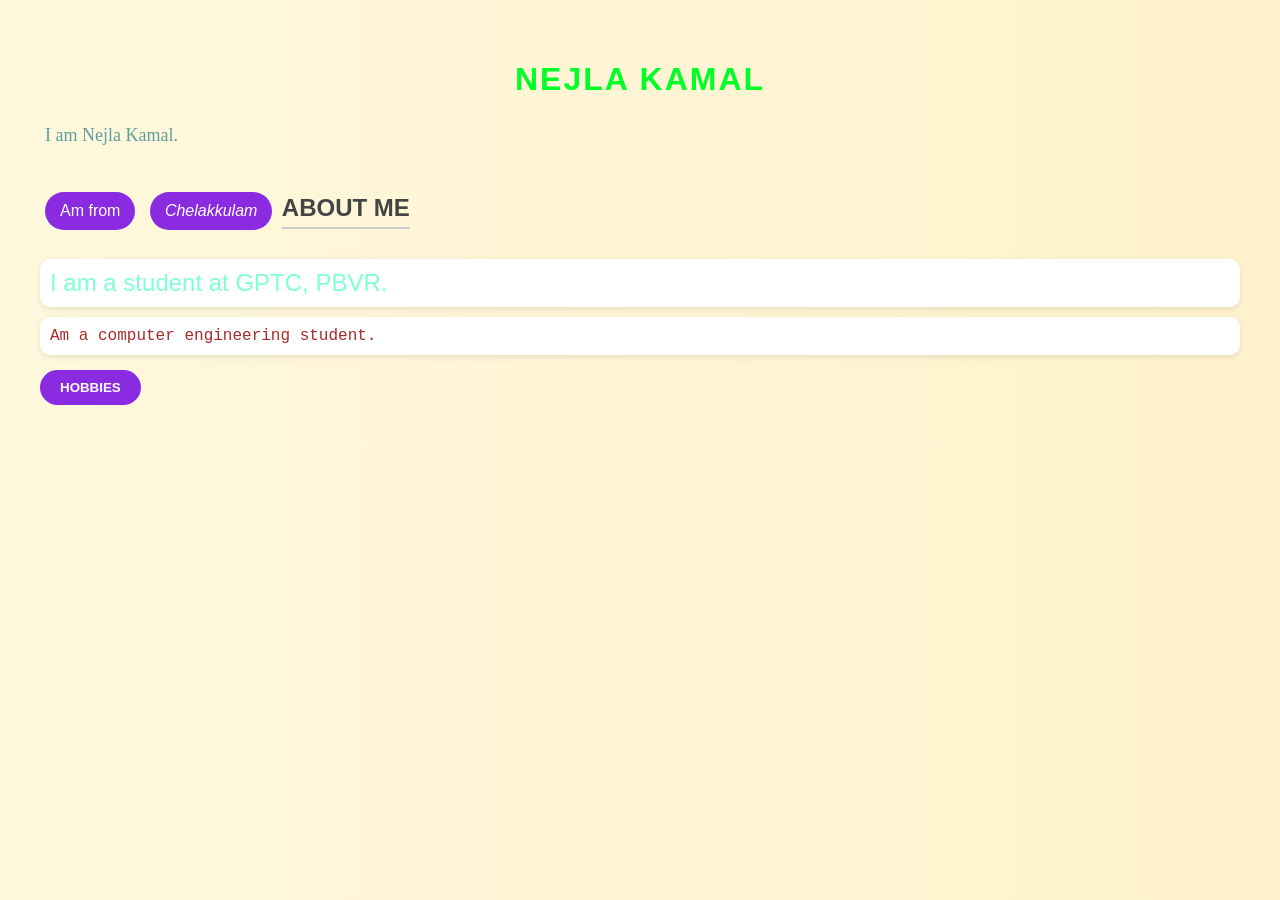
<file: index.html>
<!DOCTYPE html>
<html>
<head>
    <title>ABOUT ME</title>

    <style>
        body{
            background: linear-gradient(to right, #fff8dc, #fff2cc);
            margin: 20px;
            padding: 20px;
            font-family: Arial, Helvetica, sans-serif;
        }

        h1{
            text-align: center;
            letter-spacing: 2px;
        }

        h2{
            margin-top: 25px;
            color: #444;
            border-bottom: 2px solid #ccc;
            display: inline-block;
            padding-bottom: 5px;
        }

        p{
            color: cadetblue;
            font-size: large;
            font-weight: 200;
            font-family: fantasy;
            margin-top: 10px;
            padding: 5px;
        }

        span{
            background-color: blueviolet;
            color: white;
            padding: 10px 15px;
            margin: 5px;
            border-radius: 20px;
            display: inline-block;
        }

        div{
            margin-top: 10px;
            padding: 10px;
            background-color: #ffffff;
            border-radius: 10px;
            box-shadow: 0px 2px 6px rgba(0,0,0,0.1);
        }

        ul{
            margin-top: 10px;
            padding-left: 30px;
        }

        table{
            background-color: lightgray;
            margin-top: 20px;
            padding: 10px;
            border-radius: 8px;
        }

        img{
            margin-top: 15px;
            padding: 5px;
            border-radius: 10px;
        }

        button{
            margin-top: 15px;
            padding: 10px 20px;
            background-color: blueviolet;
            color: white;
            border: none;
            border-radius: 20px;
            cursor: pointer;
            font-weight: bold;
        }

        button:hover{
            background-color: rgb(84, 219, 149);
        }
    </style>
</head>

<body>

    <h1 style="color: rgb(0, 255, 38);">NEJLA KAMAL</h1>

    <p>I am Nejla Kamal.</p>

    <span>Am from</span>
    <span><i>Chelakkulam</i></span>

    <h2>ABOUT ME</h2>

    <div style="color: aquamarine; font-size: x-large;">
        I am a student at GPTC, PBVR.
    </div>

    <div style="color: brown; font-family: 'Courier New', Courier, monospace;">
        Am a computer engineering student.
    </div>

    <a href="hobbies.html">
        <button>HOBBIES</button>
    </a>

</body>
</html>
</file>
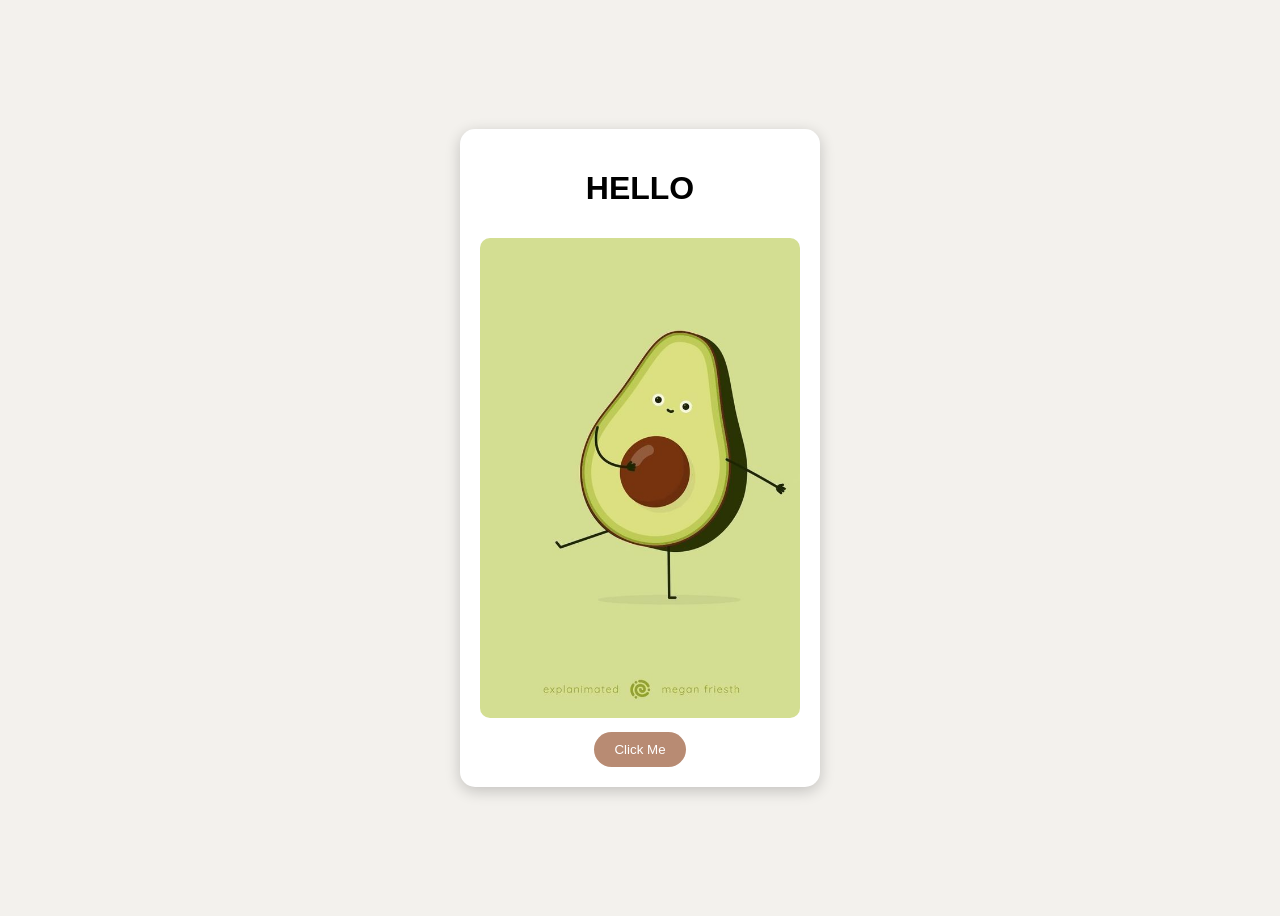
<file: card.html>
<!DOCTYPE html>
<html lang="en">
<head>
<meta charset="UTF-8">
<meta name="viewport" content="width=device-width, initial-scale=1.0">
<title>card</title>
<link rel="stylesheet" href="stylee.css">
</head>

<body>

<div class="card">
    <h1>HELLO</h1>

    <img src="avocado.jpg" alt="hello">

    <a href="index.html">
        <button>Click Me</button>
    </a>
</div>

</body>
</html>
</file>
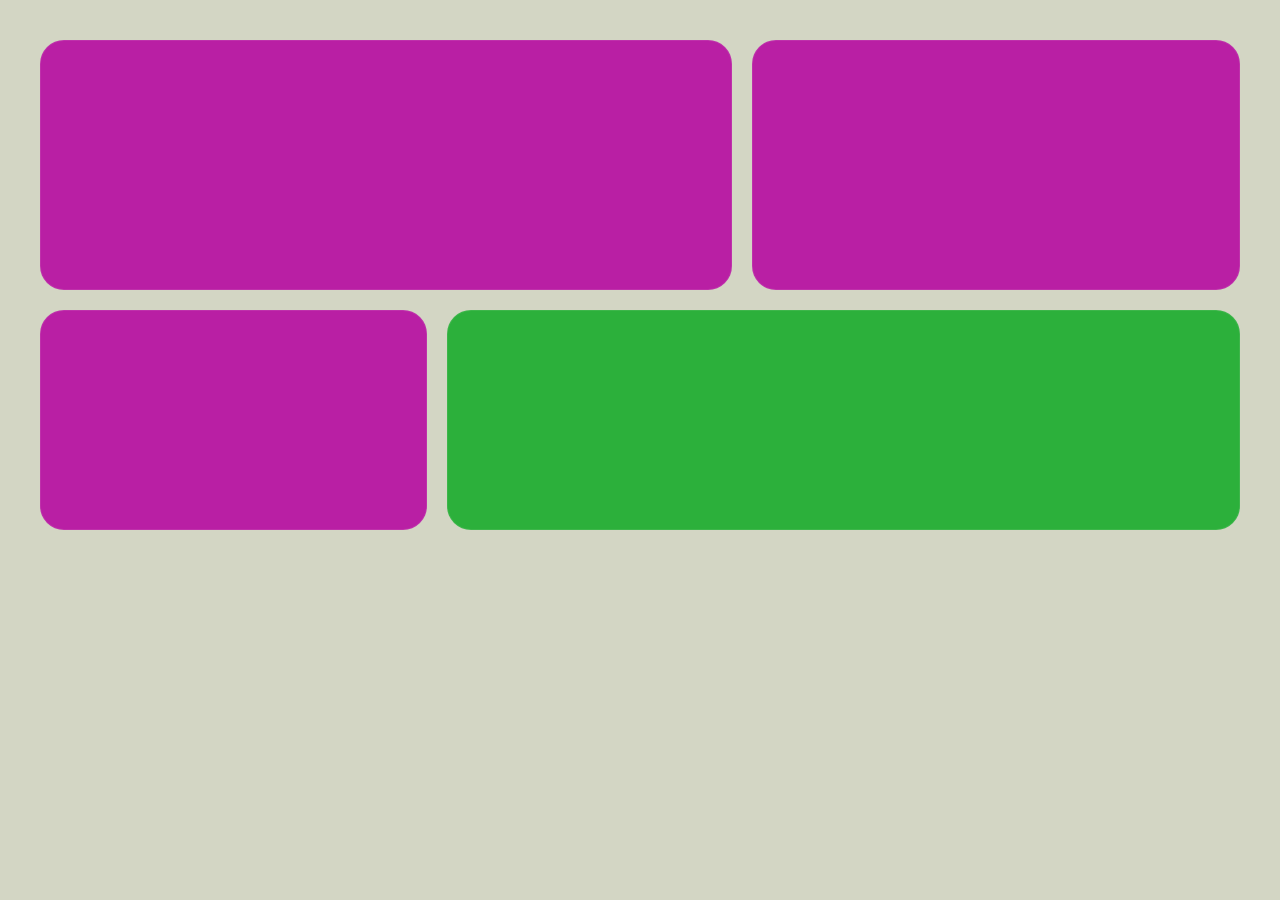
<file: grid.html>
<!DOCTYPE html>
<html lang="en">
<head>
  <meta charset="UTF-8">
  <meta name="viewport" content="width=device-width, initial-scale=1.0">
  <title>Grid Layout</Title>

  <link rel="stylesheet" href="st.css">
</head>
<body>

  <div class="container">

    <div class="grid-layout">

      <div class="card large"></div>

      <div class="card small"></div>

      <div class="card medium"></div>

      <div class="card wide"></div>

    </div>

  </div>

</body>
</html>
</file>
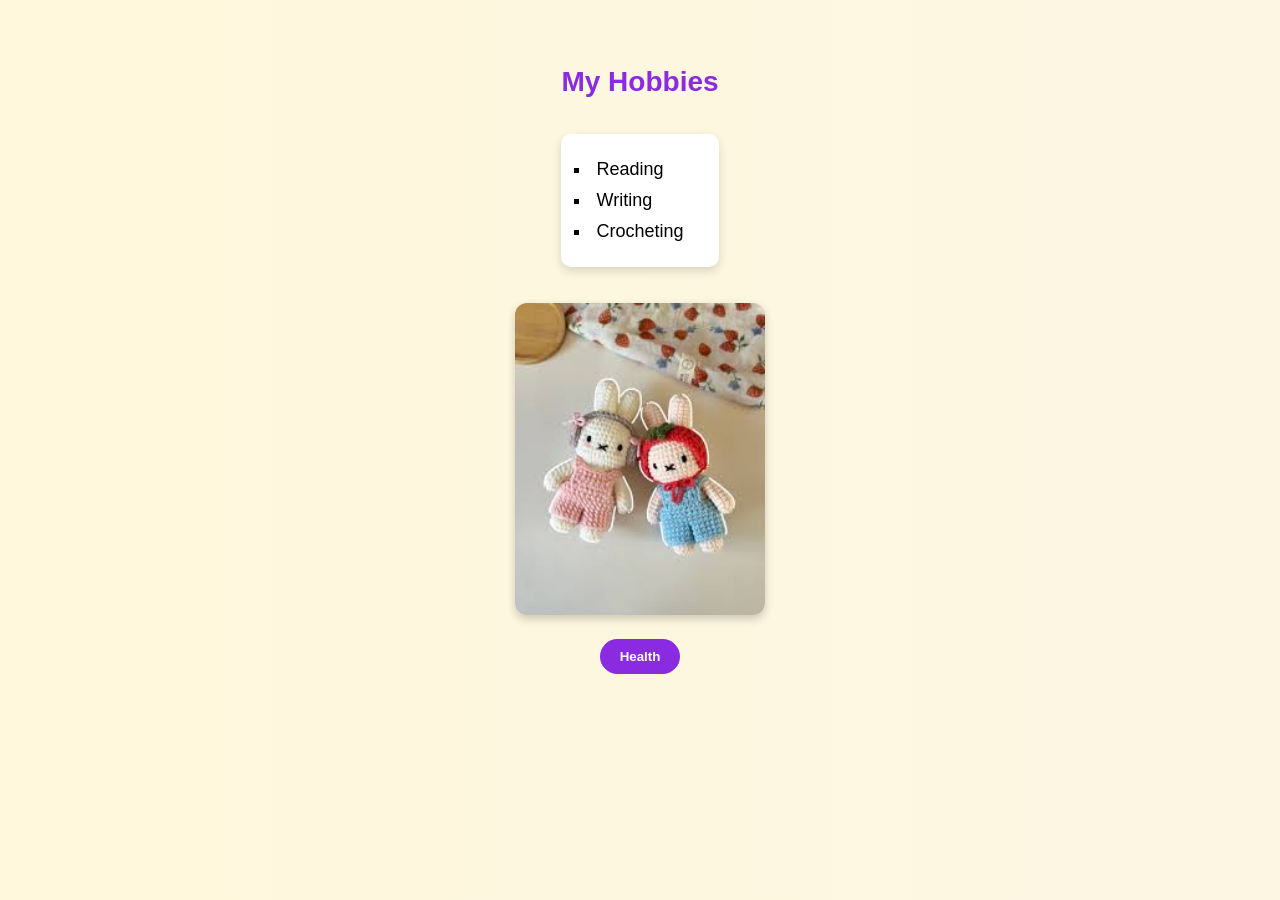
<file: hobbies.html>
<!DOCTYPE html>
<html lang="en">
<head>
    <meta charset="UTF-8">
    <meta name="viewport" content="width=device-width, initial-scale=1.0">
    <title>Document</title>

    <style>
        body{
            background: linear-gradient(to right,#fff8dc,#fdf6e3);
            font-family: Arial, Helvetica, sans-serif;
            padding: 30px;
            text-align: center;
        }

        h3{
            color: blueviolet;
            font-size: 28px;
            margin-bottom: 20px;
        }

        ul{
            list-style-type: square;
            display: inline-block;
            text-align: left;
            background: white;
            padding: 20px 30px;
            border-radius: 10px;
            box-shadow: 0px 4px 10px rgba(0,0,0,0.15);
        }

        li{
            padding: 5px;
            font-size: 18px;
        }

        img{
            margin-top: 20px;
            width: 250px;
            border-radius: 12px;
            box-shadow: 0px 4px 10px rgba(0,0,0,0.2);
        }

        button{
            margin-top: 20px;
            padding: 10px 20px;
            background-color: blueviolet;
            color: white;
            border: none;
            border-radius: 20px;
            cursor: pointer;
            font-weight: bold;
        }

        button:hover{
            background-color: rgb(89, 66, 174);
        }
    </style>

</head>

<body>

<h3>My Hobbies</h3>

<ul>
    <li>Reading</li>
    <li>Writing</li>
    <li>Crocheting</li>
</ul>

<br>

<img src="images.jpg" alt="My Image">

<br>

<a href="bio.html">
    <button>Health</button>
</a>

</body>
</html>
</file>
<file: stylee.css>
body{
    background:#f3f1ed;
    display:flex;
    justify-content:center;
    align-items:center;
    height:100vh;
    font-family:Arial, Helvetica, sans-serif;
}

.card{
    background:white;
    width:320px;
    padding:20px;
    text-align:center;
    border-radius:15px;
    box-shadow:0 4px 15px rgba(0,0,0,0.2);
}

.card img{
    width:100%;
    border-radius:10px;
    margin:10px 0;
}

.card button{
    background:#b88b73;
    color:white;
    border:none;
    padding:10px 20px;
    border-radius:20px;
    cursor:pointer;
}

.card button:hover{
    background:#9e705a;
}
</file>
<file: st.css>
*{
  margin:0;
  padding:0;
  box-sizing:border-box;
}

body{
  background:#d3d6c4;
  min-height:100vh;
  padding:40px;
}

.container{
  max-width:1200px;
  margin:auto;
}

.grid-layout{
  display:grid;
  grid-template-columns:repeat(12,1fr);
  gap:20px;
}

.card{
  background:#b91fa4;
  border:1px solid rgba(255,255,255,0.08);
  border-radius:24px;
}

/* GRID SIZES */

.large{
  grid-column:span 7;
  height:250px;
}

.small{
  grid-column:span 5;
  height:250px;
}

.medium{
  grid-column:span 4;
  height:220px;
}

.wide{
  grid-column:span 8;
  height:220px;
  background:#2cb03b;
}

@media(max-width:900px){

  .large,
  .small,
  .medium,
  .wide{
    grid-column:span 12;
  }

}
</file>
